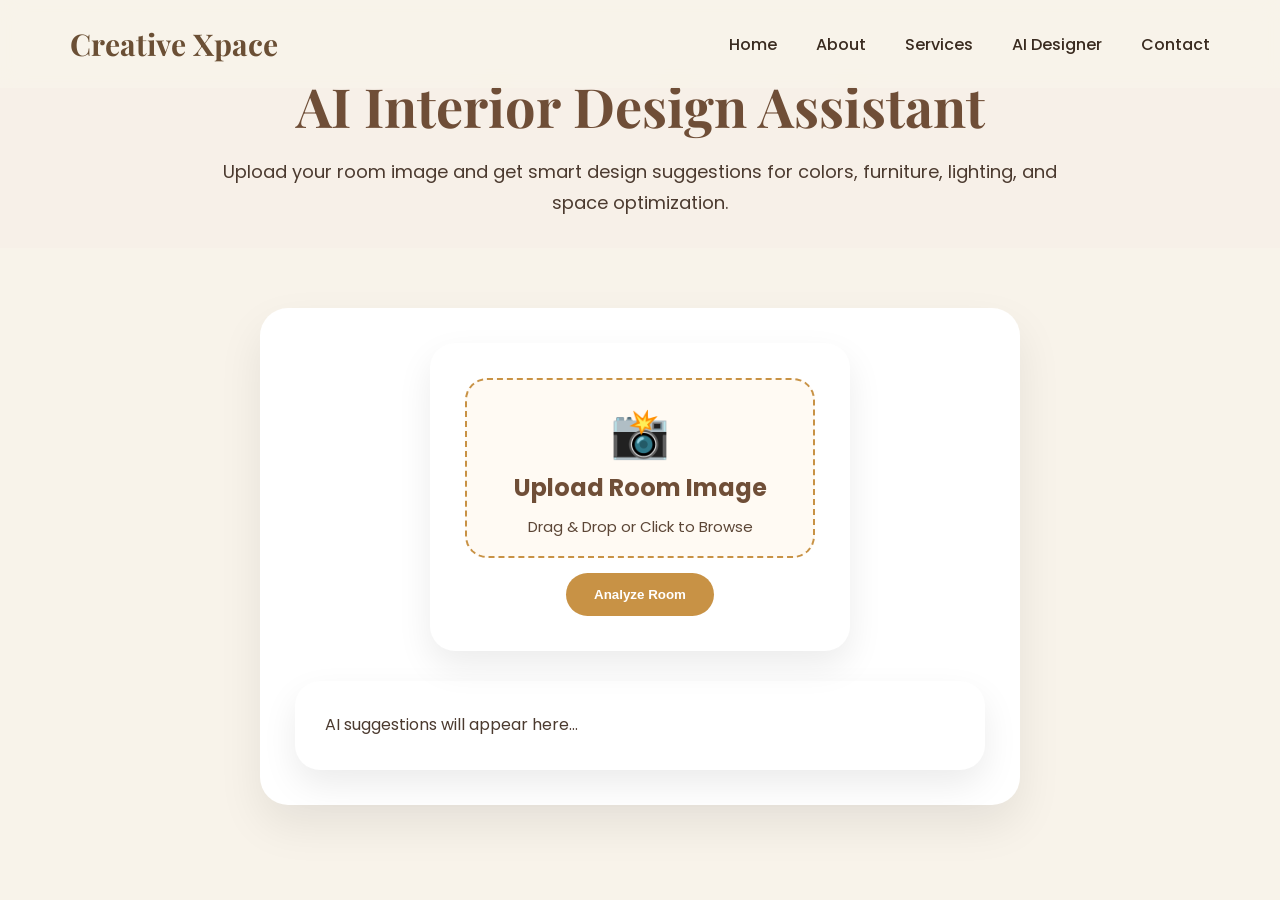
<file: ai-designer.html>
<!DOCTYPE html>
<html>
<head>
    <meta charset="UTF-8">
    <title>AI Designer | Creative Xpace</title>
    <link href="https://fonts.googleapis.com/css2?family=Playfair+Display:wght@600;700&family=Poppins:wght@300;400;500;600&display=swap" rel="stylesheet">
    <link rel="stylesheet" href="style.css">
</head>

<body>

<header>
    <h2>Creative Xpace</h2>
    <nav>
        <a href="index.html">Home</a>
        <a href="about.html">About</a>
        <a href="services.html">Services</a>
        <a href="ai-designer.html">AI Designer</a>
        <a href="contact.html">Contact</a>
    </nav>
</header>

<section class="ai-designer-hero">
    <h1>AI Interior Design Assistant</h1>
    <p>Upload your room image and get smart design suggestions for colors, furniture, lighting, and space optimization.</p>
</section>

<section class="ai-room-section">

    <div class="ai-tool-card">

        <div class="ai-upload-box">
            <label for="roomImage" class="upload-area" id="uploadArea">
                <div id="uploadPlaceholder">
                    <span class="upload-icon">📸</span>
                    <h3>Upload Room Image</h3>
                    <p id="fileNameText">Drag & Drop or Click to Browse</p>
                </div>
            </label>

            <input type="file" id="roomImage" accept="image/*" hidden>

            <p id="uploadStatus" class="upload-status"></p>

            <img id="previewImage" class="preview-inside" style="display:none;">

            <button onclick="analyzeRoomImage()">Analyze Room</button>
        </div>

        <div id="aiResult" class="ai-result-box">
            AI suggestions will appear here...
        </div>

    </div>

</section>


<script src="script.js"></script>

</body>
</html>
</file>
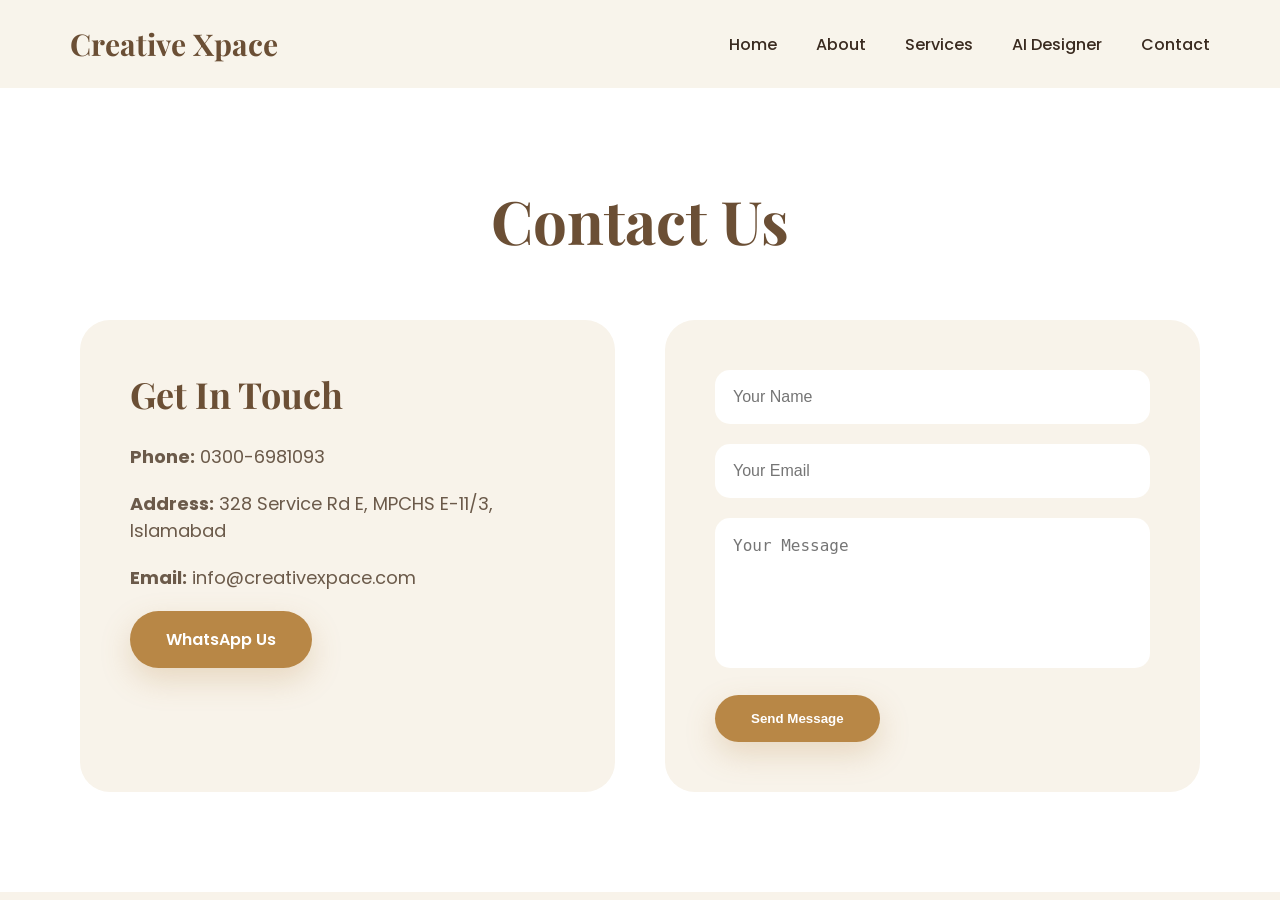
<file: contact.html>
<!DOCTYPE html>
<html>

<head>
    <title>Contact | Creative Xpace</title>

    <link href="https://fonts.googleapis.com/css2?family=Playfair+Display:wght@600;700&family=Poppins:wght@300;400;500;600&display=swap" rel="stylesheet">

    <link rel="stylesheet" href="style.css">
    <link rel="stylesheet" href="https://unpkg.com/aos@2.3.1/dist/aos.css"/>

</head>

<body>

    <header>
        <h2>Creative Xpace</h2>

        <nav>
            <a href="index.html">Home</a>
            <a href="about.html">About</a>
            <a href="services.html">Services</a>
            <a href="ai-designer.html">AI Designer</a>
            <a href="contact.html">Contact</a>
        </nav>
    </header>

    <section class="contact-page">

        <h1>Contact Us</h1>

        <div class="contact-container">

            <div class="contact-info">

                <h3>Get In Touch</h3>

                <p><strong>Phone:</strong> 0300-6981093</p>

                <p><strong>Address:</strong> 328 Service Rd E, MPCHS E-11/3, Islamabad</p>

                <p><strong>Email:</strong> info@creativexpace.com</p>

                <a href="https://wa.me/923006981093" class="btn">
                    WhatsApp Us
                </a>

            </div>

            <form class="contact-form">

                <input type="text" placeholder="Your Name">

                <input type="email" placeholder="Your Email">

                <textarea placeholder="Your Message"></textarea>

                <button type="submit" class="btn">
                    Send Message
                </button>

            </form>

        </div>

    </section>
<script src="https://unpkg.com/aos@2.3.1/dist/aos.js"></script>

<script>
AOS.init({
    duration: 1000,
    once: true
});
</script>
</body>

</html>
</file>
<file: style.css>
html {
    scroll-behavior: smooth;
}
* {
    margin: 0;
    padding: 0;
    box-sizing: border-box;
}

body {
    font-family: 'Poppins', sans-serif;
    background-color: #f8f3ea;
    color: #2b241d;
}

header {
    width: 100%;
    padding: 24px 70px;
    position: fixed;
    top: 0;
    left: 0;
    z-index: 1000;
    background: rgba(248, 243, 234, 0.92);
    backdrop-filter: blur(12px);
    display: flex;
    justify-content: space-between;
    align-items: center;
}

header h2 {
    font-family: 'Playfair Display', serif;
    font-size: 30px;
    color: #6b4f35;
}

nav a {
    color: #3a2b20;
    text-decoration: none;
    margin-left: 35px;
    font-size: 16px;
    font-weight: 500;
}

nav a:hover {
    color: #b88746;
}

.hero {
    min-height: 100vh;
    background: #f8f3ea;
    display: grid;
    grid-template-columns: 1fr 1fr;
    align-items: center;
    gap: 50px;
    padding: 130px 80px 60px;
}

.hero-content h1 {
    font-family: 'Playfair Display', serif;
    font-size: 72px;
    line-height: 1.1;
    color: #3a2b20;
    margin-bottom: 25px;
}

.hero-content p {
    font-size: 20px;
    color: #6b5a4a;
    line-height: 1.8;
    max-width: 550px;
    margin-bottom: 35px;
}

.btn {
    display: inline-block;
    background: #b88746;
    color: white;
    padding: 16px 36px;
    border-radius: 50px;
    text-decoration: none;
    font-weight: 600;
    box-shadow: 0 12px 30px rgba(184, 135, 70, 0.25);
}

.btn:hover {
    background: #6b4f35;
}

.hero-image img {
    width: 100%;
    height: 600px;
    object-fit: cover;
    border-radius: 35px;
    box-shadow: 0 25px 60px rgba(0,0,0,0.15);
}

.about,
.services,
.portfolio {
    padding: 90px 80px;
}

.about {
    background: #ffffff;
    text-align: center;
}

.about h2,
.services h2,
.portfolio h2 {
    font-family: 'Playfair Display', serif;
    font-size: 48px;
    color: #6b4f35;
    margin-bottom: 25px;
}

.about p {
    max-width: 850px;
    margin: 15px auto;
    font-size: 18px;
    line-height: 1.8;
    color: #6b5a4a;
}

.services {
    background: #f8f3ea;
    text-align: center;
}

.service-boxes {
    display: flex;
    justify-content: center;
    gap: 30px;
    margin-top: 45px;
}

.service-card {
    background: white;
    width: 320px;
    padding: 35px;
    border-radius: 28px;
    box-shadow: 0 15px 40px rgba(0,0,0,0.08);
    transition: 0.4s;
}

.service-card:hover {
    transform: translateY(-10px);
}

.service-card h3 {
    font-family: 'Playfair Display', serif;
    font-size: 26px;
    color: #6b4f35;
    margin-bottom: 15px;
}

.service-card p {
    color: #6b5a4a;
    line-height: 1.7;
}

.portfolio {
    background: white;
    text-align: center;
}

.portfolio-gallery {
    display: grid;
    grid-template-columns: repeat(3, 1fr);
    gap: 24px;
    margin-top: 45px;
}

.portfolio-gallery img {
    width: 100%;
    height: 320px;
    object-fit: cover;
    border-radius: 30px;
    box-shadow: 0 15px 40px rgba(0,0,0,0.08);
    transition: 0.4s;
}

.portfolio-gallery img:hover {
    transform: scale(1.04);
}
.categories {
    display: flex;
    justify-content: center;
    gap: 25px;
    padding: 30px 80px 70px;
    background-color: #f8f3ea;
}

.category-card {
    background: white;
    color: #6b4f35;
    padding: 18px 35px;
    border-radius: 40px;
    font-weight: 600;
    box-shadow: 0 10px 30px rgba(0,0,0,0.08);
    transition: 0.3s;
}

.category-card:hover {
    background: #b88746;
    color: white;
    transform: translateY(-5px);
}
.hero {
    min-height: 82vh;
}

.categories {
    margin-top: -40px;
    padding-bottom: 50px;
}

.about {
    padding-top: 80px;
}
.stats {
    display: flex;
    justify-content: center;
    gap: 40px;
    padding: 40px 80px 80px;
    background: #f8f3ea;
}

.stat-box {
    background: white;
    width: 240px;
    padding: 35px 20px;
    border-radius: 30px;
    text-align: center;
    box-shadow: 0 15px 40px rgba(0,0,0,0.06);
}

.stat-box h2 {
    font-family: 'Playfair Display', serif;
    font-size: 42px;
    color: #b88746;
    margin-bottom: 10px;
}

.stat-box p {
    color: #6b5a4a;
    font-size: 18px;
}
.contact-section {
    padding: 90px 80px;
    background: #f8f3ea;
    text-align: center;
}

.contact-section h2 {
    font-family: 'Playfair Display', serif;
    font-size: 50px;
    color: #6b4f35;
    margin-bottom: 20px;
}

.contact-section p {
    font-size: 19px;
    color: #6b5a4a;
    margin-bottom: 25px;
}

.contact-buttons {
    display: flex;
    justify-content: center;
    gap: 20px;
    margin-bottom: 25px;
}

.whatsapp {
    background: #25D366;
}

.address {
    font-weight: 500;
}
.service-card,
.portfolio-gallery img,
.category-card,
.stat-box,
.btn {
    transition: all 0.35s ease;
}

.service-card:hover,
.stat-box:hover {
    transform: translateY(-10px);
}

.portfolio-gallery img:hover {
    transform: scale(1.05);
}

.btn:hover {
    transform: translateY(-4px);
}
.about-page {
    padding: 180px 80px 100px;
    text-align: center;
    background: white;
}

.about-page h1 {
    font-family: 'Playfair Display', serif;
    font-size: 60px;
    color: #6b4f35;
    margin-bottom: 30px;
}

.about-page p {
    max-width: 850px;
    margin: 20px auto;
    font-size: 20px;
    line-height: 1.9;
    color: #6b5a4a;
}

.about-page img {
    width: 75%;
    margin-top: 50px;
    border-radius: 30px;
    box-shadow: 0 20px 50px rgba(0,0,0,0.1);
}
.services-page {
    padding: 180px 80px 100px;
    background: #f8f3ea;
    text-align: center;
}

.services-page h1 {
    font-family: 'Playfair Display', serif;
    font-size: 60px;
    color: #6b4f35;
    margin-bottom: 60px;
}

.services-grid {
    display: grid;
    grid-template-columns: repeat(3, 1fr);
    gap: 35px;
}

.service-item {
    background: white;
    border-radius: 30px;
    overflow: hidden;
    box-shadow: 0 15px 40px rgba(0,0,0,0.08);
}

.service-item img {
    width: 100%;
    height: 280px;
    object-fit: cover;
}

.service-item h3 {
    font-family: 'Playfair Display', serif;
    color: #6b4f35;
    font-size: 30px;
    margin: 25px 0 15px;
}

.service-item p {
    padding: 0 25px 35px;
    color: #6b5a4a;
    line-height: 1.7;
}
.contact-page {
    padding: 180px 80px 100px;
    background: white;
}

.contact-page h1 {
    text-align: center;
    font-family: 'Playfair Display', serif;
    font-size: 60px;
    color: #6b4f35;
    margin-bottom: 60px;
}

.contact-container {
    display: grid;
    grid-template-columns: 1fr 1fr;
    gap: 50px;
    max-width: 1200px;
    margin: auto;
}

.contact-info {
    background: #f8f3ea;
    padding: 50px;
    border-radius: 30px;
}

.contact-info h3 {
    font-family: 'Playfair Display', serif;
    font-size: 36px;
    color: #6b4f35;
    margin-bottom: 25px;
}

.contact-info p {
    margin-bottom: 20px;
    color: #6b5a4a;
    font-size: 18px;
}

.contact-form {
    background: #f8f3ea;
    padding: 50px;
    border-radius: 30px;
}

.contact-form input,
.contact-form textarea {
    width: 100%;
    padding: 18px;
    margin-bottom: 20px;
    border: none;
    border-radius: 15px;
    background: white;
    font-size: 16px;
}

.contact-form textarea {
    height: 150px;
    resize: none;
}

.contact-form button {
    border: none;
    cursor: pointer;
}


.pattern-left {
    position: absolute;

    top: 120px;
    left: -80px;

    width: 850px;
    height: 1550px;

    background-image: url("./images/pattern_leaf.png");
    background-repeat: no-repeat;
    background-size: contain;
    background-position: left top;

    opacity: 0.22;

    z-index: 1;

    pointer-events: none;
}

.pattern-right {
    position: absolute;

    top: 120px;
    right: -80px;

    width: 850px;
    height: 1550px;

    background-image: url("./images/pattern_leaf.png");
    background-repeat: no-repeat;
    background-size: contain;
    background-position: right top;

    opacity: 0.18;

    transform: scaleX(-1);

    z-index: 1;

    pointer-events: none;
}

.hero {
    position: relative;
    overflow: hidden;
    z-index: 1;
}

.hero::before {
    content: "";

    position: absolute;

    top: 120px;
    left: -140px;

    width: 1100px;
    height: 1600px;

    background-image: url("./images/pattern_leaf.png");
    background-repeat: no-repeat;
    background-size: contain;

    opacity: 0.28;

    z-index: 0;
}

.hero::after {
    content: "";

    position: absolute;

    top: 100px;
    right: -140px;

    width: 500px;
    height: 700px;

    background-image: url("./images/pattern_leaf.png");
    background-repeat: no-repeat;
    background-size: contain;

    transform: scaleX(-1);

    opacity: 0.08;

    z-index: 0;
}

.hero-content,
.hero-image {
    position: relative;
    z-index: 5;
}
.categories,
.stats,
.services,
.portfolio,
.about {
    position: relative;
    z-index: 5;
    background: #f8f3ea;
}

nav a {
    position: relative;
    transition: 0.3s ease;
}

nav a:hover {
    color: #c08b45;
}

nav a::after {
    content: "";
    position: absolute;
    left: 0;
    bottom: -5px;
    width: 0%;
    height: 2px;
    background: #c08b45;
    transition: 0.3s;
}

nav a:hover::after {
    width: 100%;
}

.hero-image img {
    transition: transform 0.5s ease;
}

.hero-image img:hover {
    transform: scale(1.03);
}

.chatbot-button {
    position: fixed;

    right: 35px;
    bottom: 35px;

    width: 78px;
    height: 78px;

    border-radius: 50%;
    border: none;

    background: linear-gradient(
        135deg,
        #c79752,
        #e0b777
    );

    box-shadow:
        0 12px 35px rgba(199,151,82,0.35);

    color: white;

    font-size: 30px;

    cursor: pointer;

    z-index: 9999;

    transition: all 0.35s ease;

    display: flex;
    align-items: center;
    justify-content: center;
}

.chatbot-button:hover {
    transform: translateY(-8px) scale(1.08);

    box-shadow:
        0 18px 45px rgba(199,151,82,0.45);
}

.chatbot-box {
    position: fixed;
    right: 35px;
    bottom: 120px;
    width: 360px;
    height: 470px;
    background: white;
    border-radius: 25px;
    box-shadow: 0 20px 60px rgba(0,0,0,0.18);
    display: none;
    flex-direction: column;
    overflow: hidden;
    z-index: 9999;
}

.chatbot-header {
    background: #6b4f35;
    color: white;
    padding: 18px;
    font-weight: 600;
    display: flex;
    justify-content: space-between;
}

.chatbot-header span {
    cursor: pointer;
    font-size: 22px;
}

.chatbot-messages {
    flex: 1;
    padding: 18px;
    overflow-y: auto;
    background: #f8f3ea;
}

.bot-message,
.user-message {
    padding: 12px 15px;
    border-radius: 18px;
    margin-bottom: 12px;
    max-width: 85%;
}

.bot-message {
    background: white;
    color: #3a2b20;
}

.user-message {
    background: #c79752;
    color: white;
    margin-left: auto;
}

.chatbot-input {
    display: flex;
    padding: 12px;
    gap: 8px;
}

.chatbot-input input {
    flex: 1;
    border: 1px solid #ddd;
    border-radius: 20px;
    padding: 12px;
}

.chatbot-input button {
    border: none;
    background: #c79752;
    color: white;
    padding: 0 18px;
    border-radius: 20px;
    cursor: pointer;
}
.chatbot-button {
    display: flex !important;
    visibility: visible !important;
    opacity: 1 !important;
    position: fixed !important;
    right: 35px !important;
    bottom: 35px !important;
    z-index: 99999 !important;
}
/* Smooth page loading animation */
body {
    animation: fadePage 0.8s ease-in-out;
}

@keyframes fadePage {
    from {
        opacity: 0;
    }
    to {
        opacity: 1;
    }
}

/* Hero content animation */
.hero-content {
    animation: slideLeft 1s ease forwards;
}

@keyframes slideLeft {
    from {
        opacity: 0;
        transform: translateX(-50px);
    }
    to {
        opacity: 1;
        transform: translateX(0);
    }
}

/* Hero image animation */
.hero-image {
    animation: slideRight 1s ease forwards;
}

@keyframes slideRight {
    from {
        opacity: 0;
        transform: translateX(50px);
    }
    to {
        opacity: 1;
        transform: translateX(0);
    }
}

/* Card hover animation */
.category-card,
.service-card,
.stat-box {
    transition: transform 0.3s ease, box-shadow 0.3s ease;
}

.category-card:hover,
.service-card:hover,
.stat-box:hover {
    transform: translateY(-10px);
    box-shadow: 0 18px 35px rgba(0, 0, 0, 0.15);
}

/* Button hover animation */
.btn,
button {
    transition: transform 0.3s ease, box-shadow 0.3s ease;
}

.btn:hover,
button:hover {
    transform: translateY(-3px);
    box-shadow: 0 12px 25px rgba(0, 0, 0, 0.18);
}

/* Image hover zoom */
.hero-image img,
.portfolio-gallery img,
.service-card img {
    transition: transform 0.4s ease;
}

.hero-image img:hover,
.portfolio-gallery img:hover,
.service-card img:hover {
    transform: scale(1.04);
}

.ai-designer-hero {
    padding: 90px 10%;
    text-align: center;
    background: linear-gradient(135deg, #f7f0e8, #fffaf3);
}


.ai-room-section{
    width: 100%;
    display: flex;
    justify-content: center;
    gap: 50px;
    align-items: flex-start;
    padding: 60px 10%;
    flex-wrap: wrap;
}
.ai-upload-box {
    background: white;
    padding: 35px;
    border-radius: 25px;
    box-shadow: 0 15px 35px rgba(0,0,0,0.08);
    display: inline-block;
}

.ai-upload-box input {
    margin-right: 15px;
}

.ai-upload-box button {
    background: #c89245;
    color: white;
    border: none;
    padding: 14px 28px;
    border-radius: 30px;
    cursor: pointer;
    font-weight: 600;
}
.upload-area {
    display: flex;
    flex-direction: column;
    align-items: center;
    justify-content: center;
    width: 350px;
    height: 220px;
    border: 2px dashed #c89245;
    border-radius: 25px;
    background: #fffaf3;
    cursor: pointer;
    transition: 0.3s ease;
    margin-bottom: 25px;
}

.upload-area:hover {
    background: #f7f0e8;
    transform: translateY(-5px);
}

.upload-icon {
    font-size: 48px;
    margin-bottom: 15px;
}

.upload-area h3 {
    font-size: 24px;
    color: #6f4e37;
    margin-bottom: 10px;
}

.upload-area p {
    color: #5c4636;
    font-size: 15px;
}
.upload-status {
    margin-top: 15px;
    color: #6f4e37;
    font-weight: 500;
    font-size: 15px;
}
.ai-result-box {
    max-width: 850px;
    margin: 35px auto 0;
    background: white;
    padding: 30px;
    border-radius: 25px;
    text-align: left;
    line-height: 1.8;
    color: #4b3a2f;
    box-shadow: 0 15px 35px rgba(0,0,0,0.08);
}
.ai-designer-hero {
    padding: 70px 10% 30px;
    text-align: center;
    background: #f7f0e8;
}

.ai-designer-hero h1 {
    font-family: 'Playfair Display', serif;
    font-size: 54px;
    color: #6f4e37;
    margin-bottom: 15px;
}

.ai-designer-hero p {
    max-width: 850px;
    margin: auto;
    font-size: 18px;
    color: #4b3a2f;
    line-height: 1.7;
}
.preview-image {
    display: none;
    width: 420px;
    max-width: 90%;
    margin: 40px auto 20px;
    border-radius: 25px;
    box-shadow: 0 15px 35px rgba(0,0,0,0.12);
    object-fit: cover;
}
.preview-inside{
    width: 450px;
    height: 320px;
    object-fit: cover;
    border-radius: 20px;
    display: none;
    box-shadow: 0 10px 25px rgba(0,0,0,0.1);
}

#uploadPlaceholder {
    text-align: center;
}

.ai-upload-box {
    width: 420px;
    margin: auto;
    text-align: center;
}

.upload-area {
    width: 380px;
    height: 260px;
    margin: auto;
    overflow: hidden;
    position: relative;
}

.preview-image {
    display: none !important;
}
.ai-room-section {
    padding: 60px 10%;
    display: flex;
    justify-content: center;
}

.ai-tool-card {
    width: 760px;
    background: #fff;
    padding: 35px;
    border-radius: 28px;
    box-shadow: 0 20px 45px rgba(0,0,0,0.08);
    text-align: center;
}

.upload-area {
    width: 100%;
    height: 180px;
    border: 2px dashed #c89245;
    border-radius: 22px;
    display: flex;
    justify-content: center;
    align-items: center;
    cursor: pointer;
}

.preview-inside {
    width: 100%;
    max-height: 320px;
    object-fit: cover;
    border-radius: 22px;
    margin: 25px 0;
}

.ai-result-box {
    margin-top: 30px;
}
</file>
